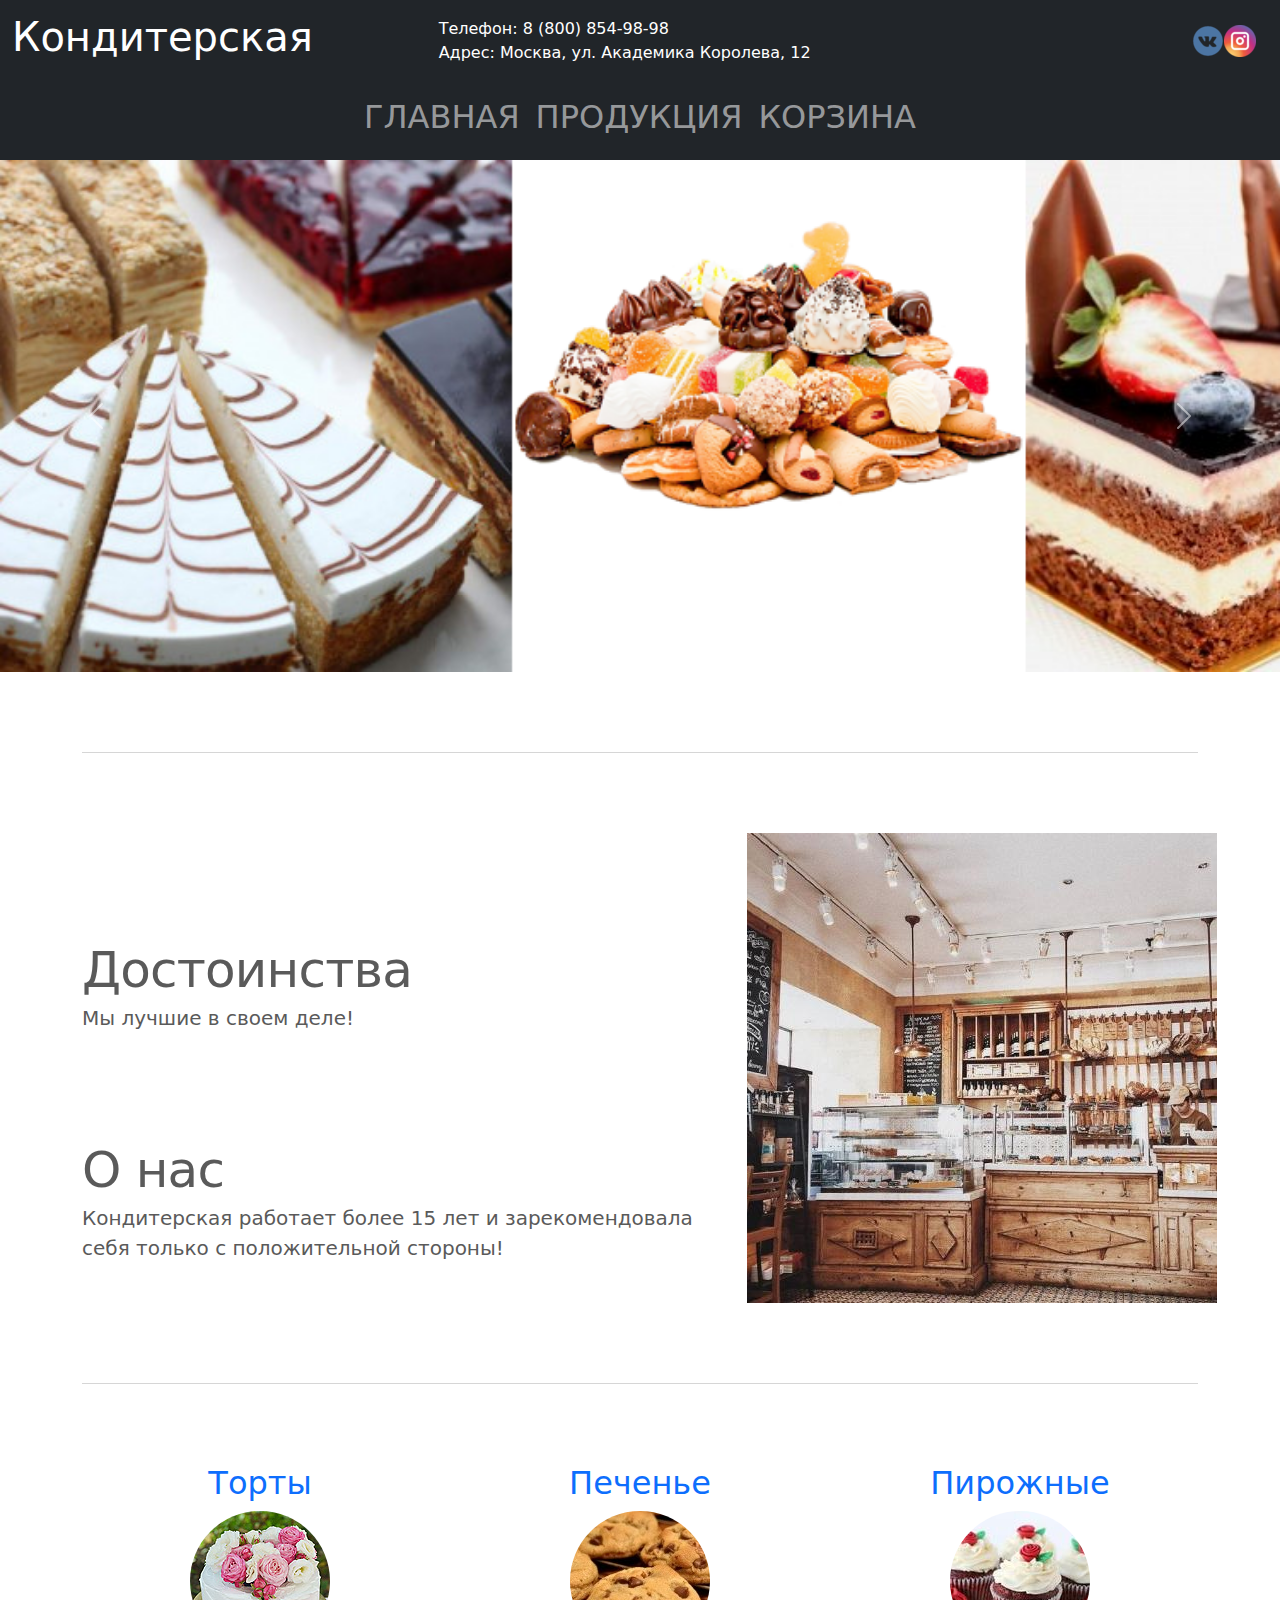
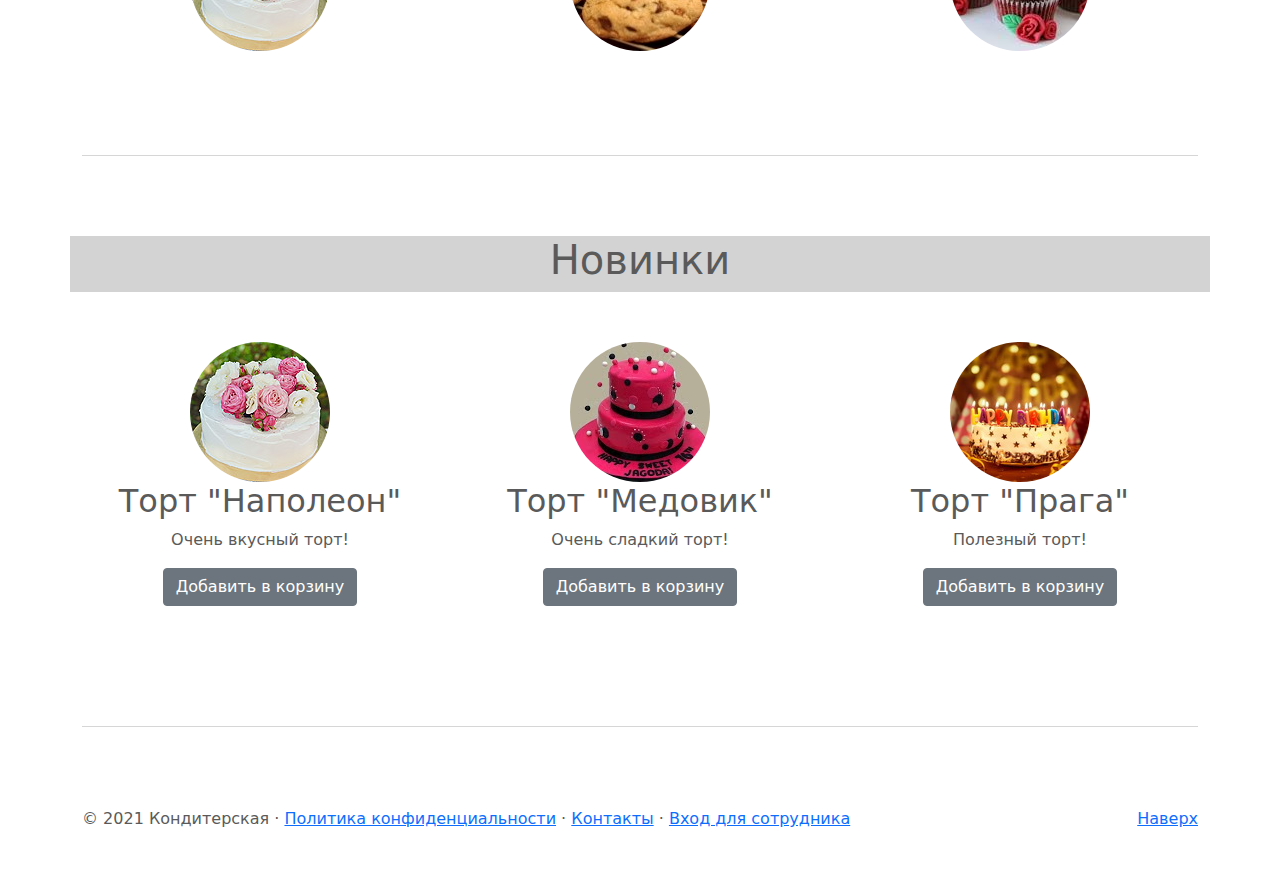
<file: index.html>
<!doctype html>
<html lang="en">
  <head>
    <meta charset="utf-8">
    <meta name="viewport" content="width=device-width, initial-scale=1">
    <meta name="description" content="">
    <meta name="author" content="Mark Otto, Jacob Thornton, and Bootstrap contributors">
    <meta name="generator" content="Hugo 0.79.0">
    <title>Кондитерская</title>

    <link rel="canonical" href="https://getbootstrap.com/docs/5.0/examples/carousel/">

    

    <!-- Bootstrap core CSS -->
<link href="./assets/dist/css/bootstrap.min.css" rel="stylesheet">

    <style>
      .bd-placeholder-img {
        font-size: 1.125rem;
        text-anchor: middle;
        -webkit-user-select: none;
        -moz-user-select: none;
        user-select: none;
      }

      @media (min-width: 768px) {
        .bd-placeholder-img-lg {
          font-size: 3.5rem;
        }
      }	  

    </style>

    
    <!-- Custom styles for this template -->
    <link href="carousel.css" rel="stylesheet">
  </head>
  <body>
    
<header>
  <nav class="navbar navbar-expand-md navbar-dark bg-dark">
    
	<div class="container-fluid">
      <a class="navbar-brand" href="#"><h1>Кондитерская</h1></a>
      <button class="navbar-toggler" type="button" data-bs-toggle="collapse" data-bs-target="#navbarCollapse" aria-controls="navbarCollapse" aria-expanded="false" aria-label="Toggle navigation">
        <span class="navbar-toggler-icon"></span>
      </button>

    </div>
	
	<div class="container-fluid">
      <span id="tel_adr">
	  Телефон: 8 (800) 854-98-98 </br>
	  Адрес: Москва, ул. Академика Королева, 12
	  </span>	  
    </div>
	
	<div class="container-fluid">
	  <div class="container-fluid">
		<img src="z1.png" align="right"/>
		<img src="z2.png" align="right"/>
	  </div>
    </div>
  </nav>
  
  
  <nav class="navbar navbar-expand-md navbar-dark bg-dark">
	
	<div class="container-fluid">

    </div>
	
	<div class="container-fluid">
      
      <div class="collapse navbar-collapse" id="navbarCollapse">
        <ul class="white-color navbar-nav me-auto mb-2 mb-md-0">
          <li class="nav-item white-color">
            <a class="nav-link" aria-current="page" href="index.html"><h2>ГЛАВНАЯ </h2></a>
          </li>
          <li class="nav-item">
            <a class="nav-link" href="catalog.html"><h2>ПРОДУКЦИЯ </h2></a>
          </li>
		  <li class="nav-item">
            <a class="nav-link" href="cart.html"><h2>КОРЗИНА</h2></a>
          </li>

        </ul>
        
      </div>
    </div>
	
	<div class="container-fluid">
      

    </div>
  </nav>
  
</header>

<main>

  <div id="myCarousel" class="carousel slide" data-bs-ride="carousel">
    <ol class="carousel-indicators">
      <li data-bs-target="#myCarousel" data-bs-slide-to="0" class="active"></li>
      <li data-bs-target="#myCarousel" data-bs-slide-to="1"></li>
      <li data-bs-target="#myCarousel" data-bs-slide-to="2"></li>
    </ol>
    <div class="carousel-inner">
      <div class="carousel-item active">
        <svg class="bd-placeholder-img" width="100%" height="100%" xmlns="http://www.w3.org/2000/svg" aria-hidden="true" preserveAspectRatio="xMidYMid slice" focusable="false"><img src="1.png"/></svg>

        <div class="container">
          <div class="carousel-caption text-start">
            
          </div>
        </div>
      </div>
      <div class="carousel-item">
        <svg class="bd-placeholder-img" width="100%" height="100%" xmlns="http://www.w3.org/2000/svg" aria-hidden="true" preserveAspectRatio="xMidYMid slice" focusable="false"><img src="2.jpg"/></svg>

        <div class="container">
          <div class="carousel-caption">
            
          </div>
        </div>
      </div>
      <div class="carousel-item">
        <svg class="bd-placeholder-img" width="100%" height="100%" xmlns="http://www.w3.org/2000/svg" aria-hidden="true" preserveAspectRatio="xMidYMid slice" focusable="false"><img src="3.jpeg"/></svg>

        <div class="container">
          <div class="carousel-caption text-end">
            
          </div>
        </div>
      </div>
    </div>
    <a class="carousel-control-prev" href="#myCarousel" role="button" data-bs-slide="prev">
      <span class="carousel-control-prev-icon" aria-hidden="true"></span>
      <span class="visually-hidden">Previous</span>
    </a>
    <a class="carousel-control-next" href="#myCarousel" role="button" data-bs-slide="next">
      <span class="carousel-control-next-icon" aria-hidden="true"></span>
      <span class="visually-hidden">Next</span>
    </a>
  </div>

	
  <!-- Marketing messaging and featurettes
  ================================================== -->
  <!-- Wrap the rest of the page in another container to center all the content. -->

  <div class="container marketing">


	<hr class="featurette-divider">

    <div class="row featurette">
      <div class="col-md-7">
        <h2 class="featurette-heading">Достоинства</h2>
        <p class="lead">Мы лучшие в своем деле!</p>
		<h2 class="featurette-heading">О нас</h2>
        <p class="lead">Кондитерская работает более 15 лет и зарекомендовала себя только с положительной стороны!</p>
      </div>
      <div class="col-md-5">
        <img src="500.jpg"/>

      </div>
    </div>

	<hr class="featurette-divider">

	<div class="row">
      <div class="col-lg-4">
        <h2><a class="non-line-text" href="#">Торты</a></h2>
		<img class="bd-placeholder-img rounded-circle" src="tort1.jpg"/>
	  </div><!-- /.col-lg-4 -->
	  
	  <div class="col-lg-4">
        <h2><a class="non-line-text" href="#">Печенье</a></h2>
		<img class="bd-placeholder-img rounded-circle" src="pech.jpg"/>
	  </div><!-- /.col-lg-4 -->
	  
	  <div class="col-lg-4">
        <h2><a class="non-line-text" href="#">Пирожные</a></h2>
		<img class="bd-placeholder-img rounded-circle" src="piroj.jpg"/>
	  </div><!-- /.col-lg-4 -->

    </div><!-- /.row -->



    <hr class="featurette-divider">
	
	<div class="row head_row_new"><span id="header_new"><h1>Новинки</h1></span></div>

    <!-- Three columns of text below the carousel -->
    <div class="row">
      <div class="col-lg-4">
        <img class="bd-placeholder-img rounded-circle" src="tort1.jpg"/>

        <h2> Торт "Наполеон"</h2>
        <p>Очень вкусный торт!</p>
        <p><a class="btn btn-secondary" href="#" role="button">Добавить в корзину</a></p>
      </div><!-- /.col-lg-4 -->
      <div class="col-lg-4">
        <img class="bd-placeholder-img rounded-circle" src="tort2.jpg"/>

        <h2>Торт "Медовик"</h2>
        
        <p>Очень сладкий торт!</p>
		<p><a class="btn btn-secondary" href="#" role="button">Добавить в корзину</a></p>
      </div><!-- /.col-lg-4 -->
      <div class="col-lg-4">
        <img class="bd-placeholder-img rounded-circle" src="tort3.jpg"/>

        <h2>Торт "Прага"</h2>
        <p>Полезный торт!</p>
        <p><a class="btn btn-secondary" href="#" role="button">Добавить в корзину</a></p>
      </div><!-- /.col-lg-4 -->
    </div><!-- /.row -->


    <!-- START THE FEATURETTES -->

    <hr class="featurette-divider">
    

    

  </div><!-- /.container -->


  <!-- FOOTER -->
  <footer class="container">
    <p class="float-end"><a href="#">Наверх</a></p>
    <p>&copy; 2021 Кондитерская &middot; <a href="#"> Политика конфиденциальности</a> &middot; <a href="#">Контакты</a>  &middot; <a href="sklad.php">Вход для сотрудника</a></p>
  </footer>
</main>


    <script src="./assets/dist/js/bootstrap.bundle.min.js"></script>

      
  </body>
</html>
</file>
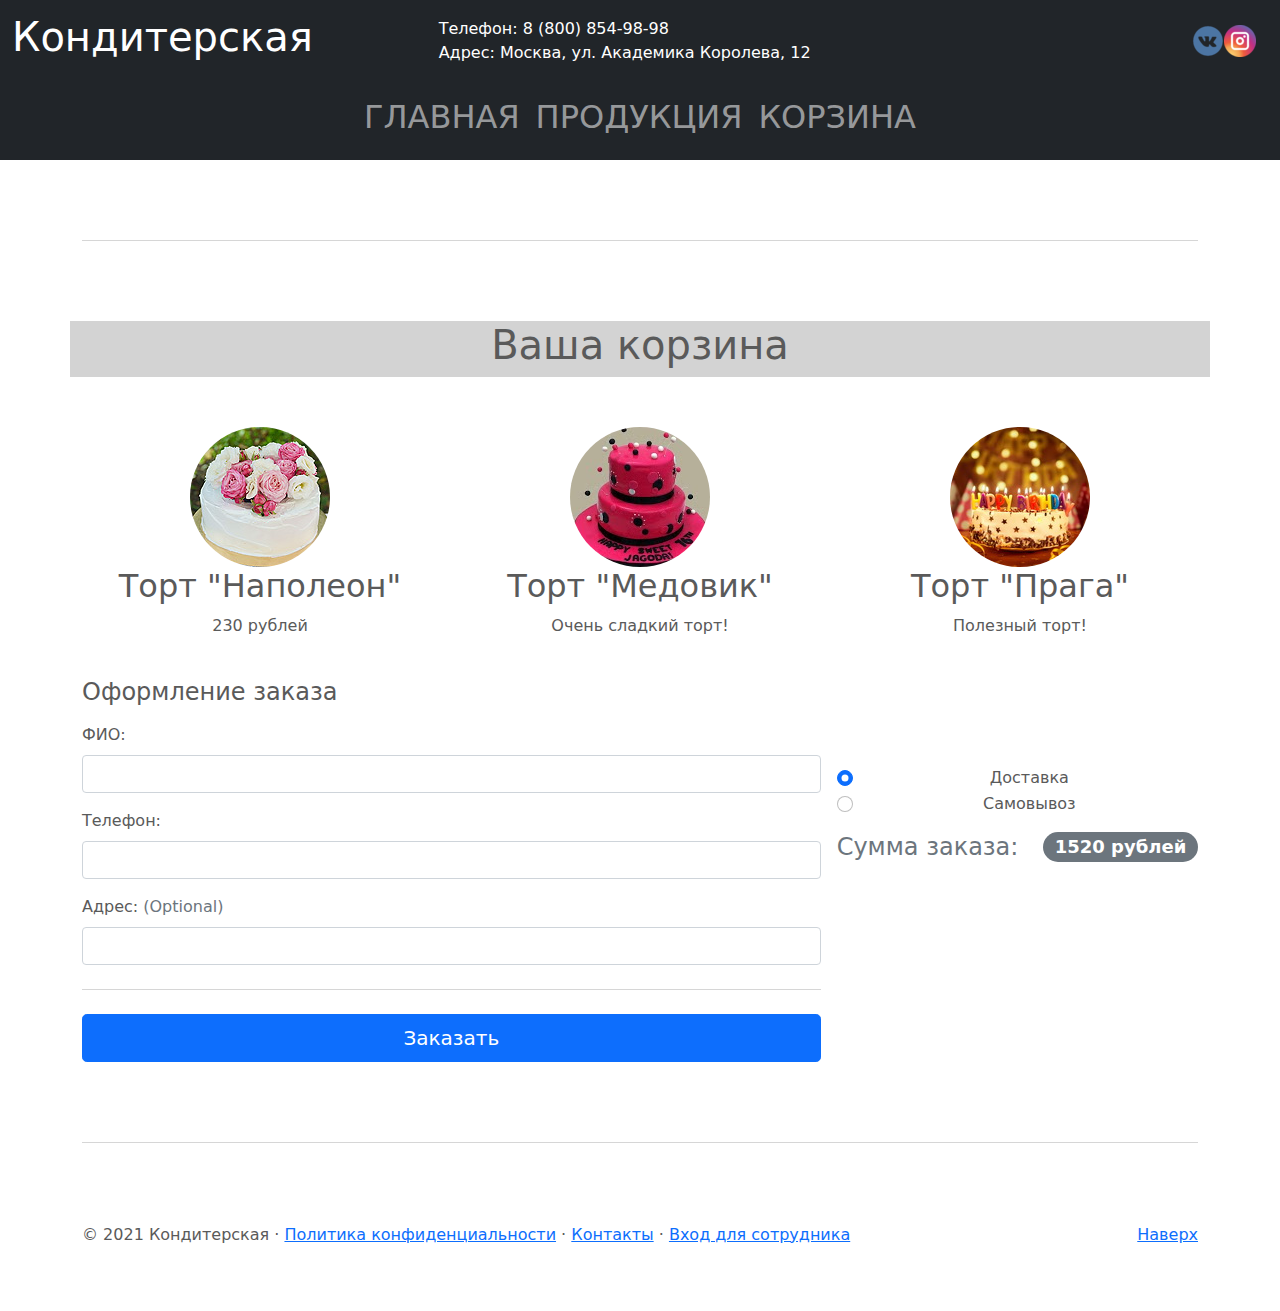
<file: cart.html>
<!doctype html>
<html lang="en">
  <head>
    <meta charset="utf-8">
    <meta name="viewport" content="width=device-width, initial-scale=1">
    <meta name="description" content="">
    <meta name="author" content="Mark Otto, Jacob Thornton, and Bootstrap contributors">
    <meta name="generator" content="Hugo 0.79.0">
    <title>Кондитерская</title>

    <link rel="canonical" href="https://getbootstrap.com/docs/5.0/examples/carousel/">

    

    <!-- Bootstrap core CSS -->
<link href="./assets/dist/css/bootstrap.min.css" rel="stylesheet">

    <style>
      .bd-placeholder-img {
        font-size: 1.125rem;
        text-anchor: middle;
        -webkit-user-select: none;
        -moz-user-select: none;
        user-select: none;
      }

      @media (min-width: 768px) {
        .bd-placeholder-img-lg {
          font-size: 3.5rem;
        }
      }	  

    </style>

    
    <!-- Custom styles for this template -->
    <link href="carousel.css" rel="stylesheet">
  </head>
  <body>
    
<header>
  <nav class="navbar navbar-expand-md navbar-dark bg-dark">
    
	<div class="container-fluid">
      <a class="navbar-brand" href="#"><h1>Кондитерская</h1></a>
      <button class="navbar-toggler" type="button" data-bs-toggle="collapse" data-bs-target="#navbarCollapse" aria-controls="navbarCollapse" aria-expanded="false" aria-label="Toggle navigation">
        <span class="navbar-toggler-icon"></span>
      </button>

    </div>
	
	<div class="container-fluid">
      <span id="tel_adr">
	  Телефон: 8 (800) 854-98-98 </br>
	  Адрес: Москва, ул. Академика Королева, 12
	  </span>	  
    </div>
	
	<div class="container-fluid">
	  <div class="container-fluid">
		<img src="z1.png" align="right"/>
		<img src="z2.png" align="right"/>
	  </div>
    </div>
  </nav>
  
  
  <nav class="navbar navbar-expand-md navbar-dark bg-dark">
	
	<div class="container-fluid">

    </div>
	
	<div class="container-fluid">
      
      <div class="collapse navbar-collapse" id="navbarCollapse">
        <ul class="white-color navbar-nav me-auto mb-2 mb-md-0">
          <li class="nav-item white-color">
            <a class="nav-link" aria-current="page" href="index.html"><h2>ГЛАВНАЯ </h2></a>
          </li>
          <li class="nav-item">
            <a class="nav-link" href="catalog.html"><h2>ПРОДУКЦИЯ </h2></a>
          </li>
		  <li class="nav-item">
            <a class="nav-link" href="cart.html"><h2>КОРЗИНА</h2></a>
          </li>

        </ul>
        
      </div>
    </div>
	
	<div class="container-fluid">
      

    </div>
  </nav>
  
</header>

<main>

	
  <!-- Marketing messaging and featurettes
  ================================================== -->
  <!-- Wrap the rest of the page in another container to center all the content. -->

  <div class="container marketing">
		
	<hr class="featurette-divider">
		
	<div class="row head_row_new"><span id="header_new"><h1>Ваша корзина</h1></span></div>

    <!-- Three columns of text below the carousel -->
    <div class="row">	  
      <div class="col-lg-4 prod_item">
        <div class="top_item">
			<img class="bd-placeholder-img rounded-circle" src="tort1.jpg"/>
		</div>
		
		<div class="">
			<h2> Торт "Наполеон"</h2>
			<p>230 рублей</p>
			
		</div>
      </div><!-- /.col-lg-4 -->
      <div class="col-lg-4 prod_item">
        <img class="bd-placeholder-img rounded-circle" src="tort2.jpg"/>

        <h2>Торт "Медовик"</h2>
        
        <p>Очень сладкий торт!</p>
		
      </div><!-- /.col-lg-4 -->
      <div class="col-lg-4 prod_item">
        <img class="bd-placeholder-img rounded-circle" src="tort3.jpg"/>

        <h2>Торт "Прага"</h2>
        <p>Полезный торт!</p>
        
      </div><!-- /.col-lg-4 -->
    </div><!-- /.row -->
	
	
	
	
	
	
	<div class="row g-3">
      <div class="col-md-5 col-lg-4 order-md-last">
	    
		  </br>
		  </br>
		  </br>
		  <div class="my-3">
            <div class="form-check">
              <input id="credit" name="paymentMethod" type="radio" class="form-check-input" checked required>
              <label class="form-check-label" for="credit">Доставка</label>
            </div>
            <div class="form-check">
              <input id="debit" name="paymentMethod" type="radio" class="form-check-input" required>
              <label class="form-check-label" for="debit">Самовывоз</label>
            </div>

          </div>
		
		
        <h4 class="d-flex justify-content-between align-items-center mb-3">
          <span class="text-muted">Сумма заказа:</span>
          <span class="badge bg-secondary rounded-pill">1520 рублей</span>
        </h4>

      </div>
      <div class="col-md-7 col-lg-8">
        <h4 class="mb-3">Оформление заказа</h4>
        <form class="needs-validation" novalidate>
          <div class="row g-3">
            
            <div class="col-12">
              <label for="email" class="form-label">ФИО: </label>
              <input type="email" class="form-control" id="email" placeholder="">
              <div class="invalid-feedback">
                Введите ФИО
              </div>
            </div>

            <div class="col-12">
              <label for="address" class="form-label">Телефон:</label>
              <input type="text" class="form-control" id="address" placeholder="" required>
              <div class="invalid-feedback">
                Введите телефон
              </div>
            </div>

            <div class="col-12">
              <label for="address2" class="form-label">Адрес: <span class="text-muted">(Optional)</span></label>
              <input type="text" class="form-control" id="address2" placeholder="">
            </div>


          </div>

          <hr class="my-4">


          <button class="w-100 btn btn-primary btn-lg" type="submit">Заказать</button>
        </form>
      </div>
    </div>
	
	


    <!-- START THE FEATURETTES -->

    <hr class="featurette-divider">
    

    

  </div><!-- /.container -->


  <!-- FOOTER -->
  <footer class="container">
    <p class="float-end"><a href="#">Наверх</a></p>
    <p>&copy; 2021 Кондитерская &middot; <a href="#"> Политика конфиденциальности</a> &middot; <a href="#">Контакты</a>  &middot; <a href="sklad.php">Вход для сотрудника</a></p>
  </footer>
</main>


    <script src="./assets/dist/js/bootstrap.bundle.min.js"></script>

      
  </body>
</html>
</file>
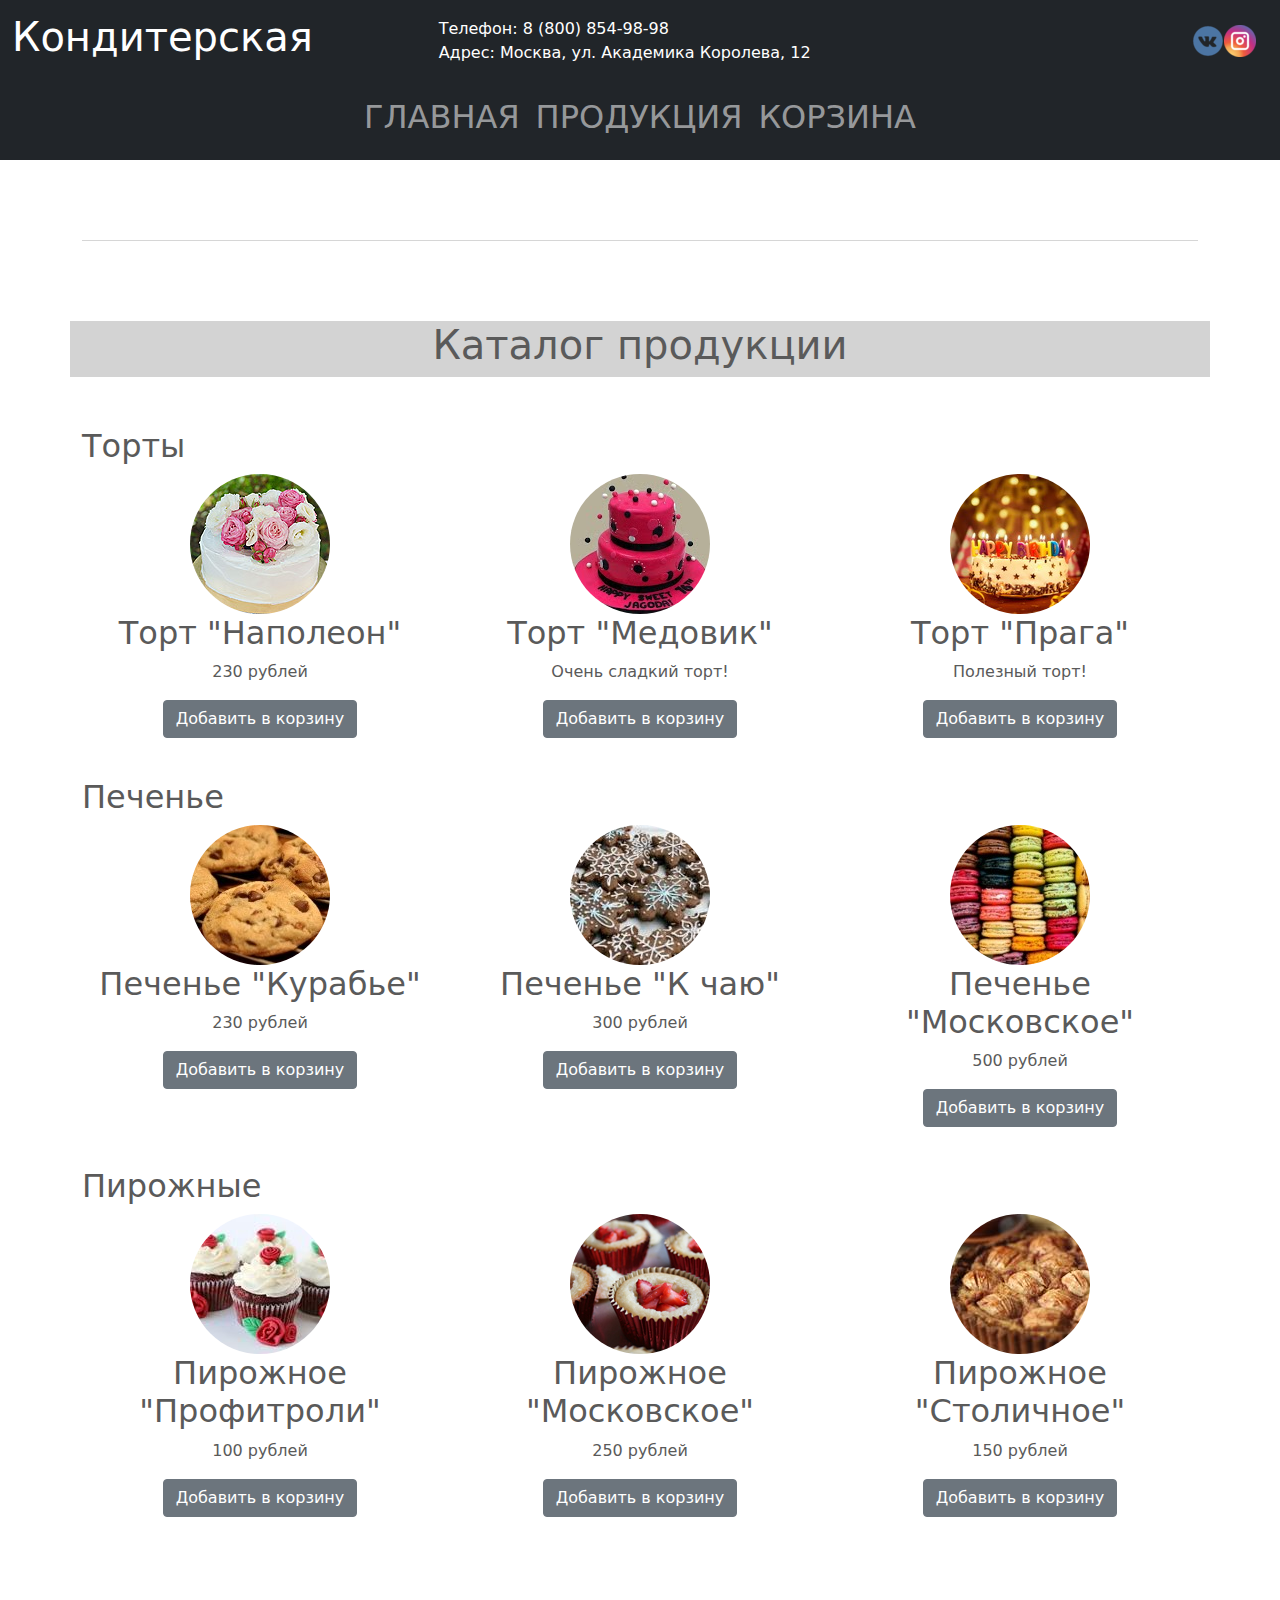
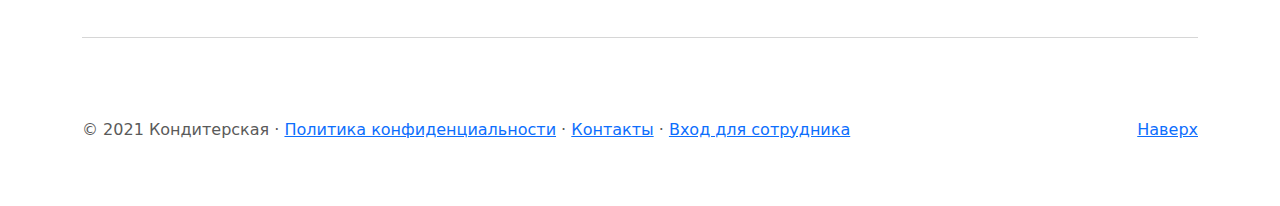
<file: catalog.html>
<!doctype html>
<html lang="en">
  <head>
    <meta charset="utf-8">
    <meta name="viewport" content="width=device-width, initial-scale=1">
    <meta name="description" content="">
    <meta name="author" content="Mark Otto, Jacob Thornton, and Bootstrap contributors">
    <meta name="generator" content="Hugo 0.79.0">
    <title>Кондитерская</title>

    <link rel="canonical" href="https://getbootstrap.com/docs/5.0/examples/carousel/">

    

    <!-- Bootstrap core CSS -->
<link href="./assets/dist/css/bootstrap.min.css" rel="stylesheet">

    <style>
      .bd-placeholder-img {
        font-size: 1.125rem;
        text-anchor: middle;
        -webkit-user-select: none;
        -moz-user-select: none;
        user-select: none;
      }

      @media (min-width: 768px) {
        .bd-placeholder-img-lg {
          font-size: 3.5rem;
        }
      }	  

    </style>

    
    <!-- Custom styles for this template -->
    <link href="carousel.css" rel="stylesheet">
  </head>
  <body>
    
<header>
  <nav class="navbar navbar-expand-md navbar-dark bg-dark">
    
	<div class="container-fluid">
      <a class="navbar-brand" href="#"><h1>Кондитерская</h1></a>
      <button class="navbar-toggler" type="button" data-bs-toggle="collapse" data-bs-target="#navbarCollapse" aria-controls="navbarCollapse" aria-expanded="false" aria-label="Toggle navigation">
        <span class="navbar-toggler-icon"></span>
      </button>

    </div>
	
	<div class="container-fluid">
      <span id="tel_adr">
	  Телефон: 8 (800) 854-98-98 </br>
	  Адрес: Москва, ул. Академика Королева, 12
	  </span>	  
    </div>
	
	<div class="container-fluid">
	  <div class="container-fluid">
		<img src="z1.png" align="right"/>
		<img src="z2.png" align="right"/>
	  </div>
    </div>
  </nav>
  
  
  <nav class="navbar navbar-expand-md navbar-dark bg-dark">
	
	<div class="container-fluid">

    </div>
	
	<div class="container-fluid">
      
      <div class="collapse navbar-collapse" id="navbarCollapse">
        <ul class="white-color navbar-nav me-auto mb-2 mb-md-0">
          <li class="nav-item white-color">
            <a class="nav-link" aria-current="page" href="index.html"><h2>ГЛАВНАЯ </h2></a>
          </li>
          <li class="nav-item">
            <a class="nav-link" href="catalog.html"><h2>ПРОДУКЦИЯ </h2></a>
          </li>
		  <li class="nav-item">
            <a class="nav-link" href="cart.html"><h2>КОРЗИНА</h2></a>
          </li>

        </ul>
        
      </div>
    </div>
	
	<div class="container-fluid">
      

    </div>
  </nav>
  
</header>

<main>

	
  <!-- Marketing messaging and featurettes
  ================================================== -->
  <!-- Wrap the rest of the page in another container to center all the content. -->

  <div class="container marketing">
		
	<hr class="featurette-divider">
		
	<div class="row head_row_new"><span id="header_new"><h1>Каталог продукции</h1></span></div>

    <!-- Three columns of text below the carousel -->
    <div class="row">
	  <h2>Торты</h2>
      <div class="col-lg-4 prod_item">
        <div class="top_item">
			<img class="bd-placeholder-img rounded-circle" src="tort1.jpg"/>
		</div>
		
		<div class="">
			<h2> Торт "Наполеон"</h2>
			<p>230 рублей</p>
			<p><a class="btn btn-secondary" href="#" role="button">Добавить в корзину</a></p>
		</div>
      </div><!-- /.col-lg-4 -->
      <div class="col-lg-4 prod_item">
        <img class="bd-placeholder-img rounded-circle" src="tort2.jpg"/>

        <h2>Торт "Медовик"</h2>
        
        <p>Очень сладкий торт!</p>
		<p><a class="btn btn-secondary" href="#" role="button">Добавить в корзину</a></p>
      </div><!-- /.col-lg-4 -->
      <div class="col-lg-4 prod_item">
        <img class="bd-placeholder-img rounded-circle" src="tort3.jpg"/>

        <h2>Торт "Прага"</h2>
        <p>Полезный торт!</p>
        <p><a class="btn btn-secondary" href="#" role="button">Добавить в корзину</a></p>
      </div><!-- /.col-lg-4 -->
    </div><!-- /.row -->
	
	<!-- Three columns of text below the carousel -->
    <div class="row">
	  <h2>Печенье</h2>
      <div class="col-lg-4 prod_item">
        <div class="top_item">
			<img class="bd-placeholder-img rounded-circle" src="pech.jpg"/>
		</div>
		
		<div class="">
			<h2> Печенье "Курабье"</h2>
			<p>230 рублей</p>
			<p><a class="btn btn-secondary" href="#" role="button">Добавить в корзину</a></p>
		</div>
      </div><!-- /.col-lg-4 -->
      <div class="col-lg-4 prod_item">
        <img class="bd-placeholder-img rounded-circle" src="pech2.jpg"/>

        <h2>Печенье "К чаю"</h2>
        
        <p>300 рублей</p>
		<p><a class="btn btn-secondary" href="#" role="button">Добавить в корзину</a></p>
      </div><!-- /.col-lg-4 -->
      <div class="col-lg-4 prod_item">
        <img class="bd-placeholder-img rounded-circle" src="pech3.jpg"/>

        <h2>Печенье "Московское"</h2>
        <p>500 рублей</p>
        <p><a class="btn btn-secondary" href="#" role="button">Добавить в корзину</a></p>
      </div><!-- /.col-lg-4 -->
    </div><!-- /.row -->
	
	<!-- Three columns of text below the carousel -->
    <div class="row">
	  <h2>Пирожные</h2>
      <div class="col-lg-4 prod_item">
        <div class="top_item">
			<img class="bd-placeholder-img rounded-circle" src="piroj.jpg"/>
		</div>
		
		<div class="">
			<h2> Пирожное "Профитроли"</h2>
			<p>100 рублей</p>
			<p><a class="btn btn-secondary" href="#" role="button">Добавить в корзину</a></p>
		</div>
      </div><!-- /.col-lg-4 -->
      <div class="col-lg-4 prod_item">
        <img class="bd-placeholder-img rounded-circle" src="piroj2.jpg"/>

        <h2>Пирожное "Московское"</h2>
        
        <p>250 рублей</p>
		<p><a class="btn btn-secondary" href="#" role="button">Добавить в корзину</a></p>
      </div><!-- /.col-lg-4 -->
      <div class="col-lg-4 prod_item">
        <img class="bd-placeholder-img rounded-circle" src="piroj3.jpg"/>

        <h2>Пирожное "Столичное"</h2>
        <p>150 рублей</p>
        <p><a class="btn btn-secondary" href="#" role="button">Добавить в корзину</a></p>
      </div><!-- /.col-lg-4 -->
    </div><!-- /.row -->


    <!-- START THE FEATURETTES -->

    <hr class="featurette-divider">
    

    

  </div><!-- /.container -->


  <!-- FOOTER -->
  <footer class="container">
    <p class="float-end"><a href="#">Наверх</a></p>
    <p>&copy; 2021 Кондитерская &middot; <a href="#"> Политика конфиденциальности</a> &middot; <a href="#">Контакты</a> &middot; <a href="sklad.php">Вход для сотрудника</a></p>
  </footer>
</main>


    <script src="./assets/dist/js/bootstrap.bundle.min.js"></script>

      
  </body>
</html>
</file>
<file: carousel.css>
/* GLOBAL STYLES
-------------------------------------------------- */
/* Padding below the footer and lighter body text */

body {
  padding-bottom: 3rem;
  color: #5a5a5a;
}


/* CUSTOMIZE THE CAROUSEL
-------------------------------------------------- */

/* Carousel base class */
.carousel {
  margin-bottom: 4rem;
}
/* Since positioning the image, we need to help out the caption */
.carousel-caption {
  bottom: 3rem;
  z-index: 10;
}

/* Declare heights because of positioning of img element */
.carousel-item {
  height: 32rem;
}
.carousel-item > img {
  position: absolute;
  top: 0;
  left: 0;
  min-width: 100%;
  height: 32rem;
}


/* MARKETING CONTENT
-------------------------------------------------- */

/* Center align the text within the three columns below the carousel */
.marketing .col-lg-4 {
  margin-bottom: 1.5rem;
  text-align: center;
}
.marketing h2 {
  font-weight: 400;
}
/* rtl:begin:ignore */
.marketing .col-lg-4 p {
  margin-right: .75rem;
  margin-left: .75rem;
}
/* rtl:end:ignore */


/* Featurettes
------------------------- */

.featurette-divider {
  margin: 5rem 0; /* Space out the Bootstrap <hr> more */
}

/* Thin out the marketing headings */
.featurette-heading {
  font-weight: 300;
  line-height: 1;
  /* rtl:remove */
  letter-spacing: -.05rem;
}


/* RESPONSIVE CSS
-------------------------------------------------- */

@media (min-width: 40em) {
  /* Bump up size of carousel content */
  .carousel-caption p {
    margin-bottom: 1.25rem;
    font-size: 1.25rem;
    line-height: 1.4;
  }

  .featurette-heading {
    font-size: 50px;
  }
}

@media (min-width: 62em) {
  .featurette-heading {
    margin-top: 7rem;
  }
}

.head_row_new {
margin-bottom: 50px;
}

#header_new {
	text-align: center;
	background-color: lightgray;
}

.non-line-text
{
	text-decoration: none
}

#tel_adr
{
	color: white;
}

.white-color
{
	color: white;
}

.top_item {
	border-bottom-width: 2px;
	border-bottom-color: black;
}
</file>
